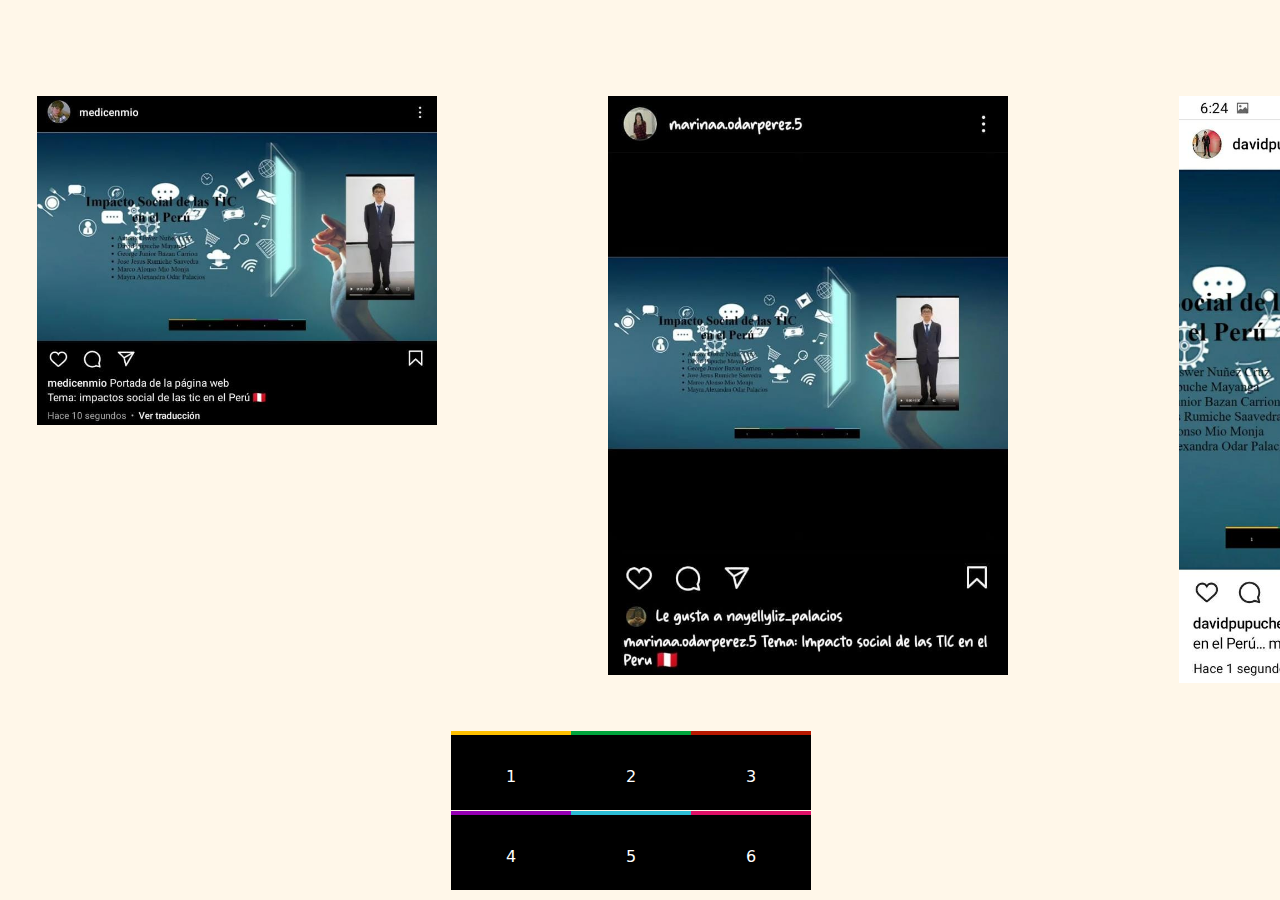
<file: anexos.html>
<!DOCTYPE html>
<html lang="en">

<head>
    <meta charset="UTF-8">
    <meta name="viewport" content="width=device-width, initial-scale=1.0">
    <link rel="stylesheet" href="./anexos.css">
    <title>Anexos</title>
</head>

<body>
    <main>
        <div class="container-img">
            <img src="./foto1.jpeg" alt="captura1">
            <img src="./foto2.jpeg" alt="captura2">
            <img src="./foto3.jpeg" alt="captura3">
        </div>
        <section class="seccion-navegacion">
            <ul class="navegacion">
                <li><a class="opcion home" href="./index.html" data-title="1"><span>
                            <span>1</span>
                        </span></a></li>
                <li>
                    <a class="opcion mapa" href="./mapa_mental.html" data-title="2">
                        <span>
                            <span>2</span>
                        </span>
                    </a>
                </li>
                <li><a class="opcion economia" href="./economia.html" data-title="3">
                        <span>
                            <span>3</span>
                        </span>
                    </a>
                </li>
                <li>
                    <a class="opcion educacion" href="./educacion.html" data-title="4">
                        <span>
                            <span>4</span>
                        </span>
                    </a>
                </li>
                <li><a class="opcion salud" href="./salud.html" data-title="5">
                        <span>
                            <span>5</span>
                        </span>
                    </a></li>
                <li><a class="opcion anexos" href="./anexos.html" data-title="6">
                        <span>
                            <span>6</span>
                        </span>
                    </a></li>
            </ul>
        </section>
    </main>
</body>

</html>
</file>
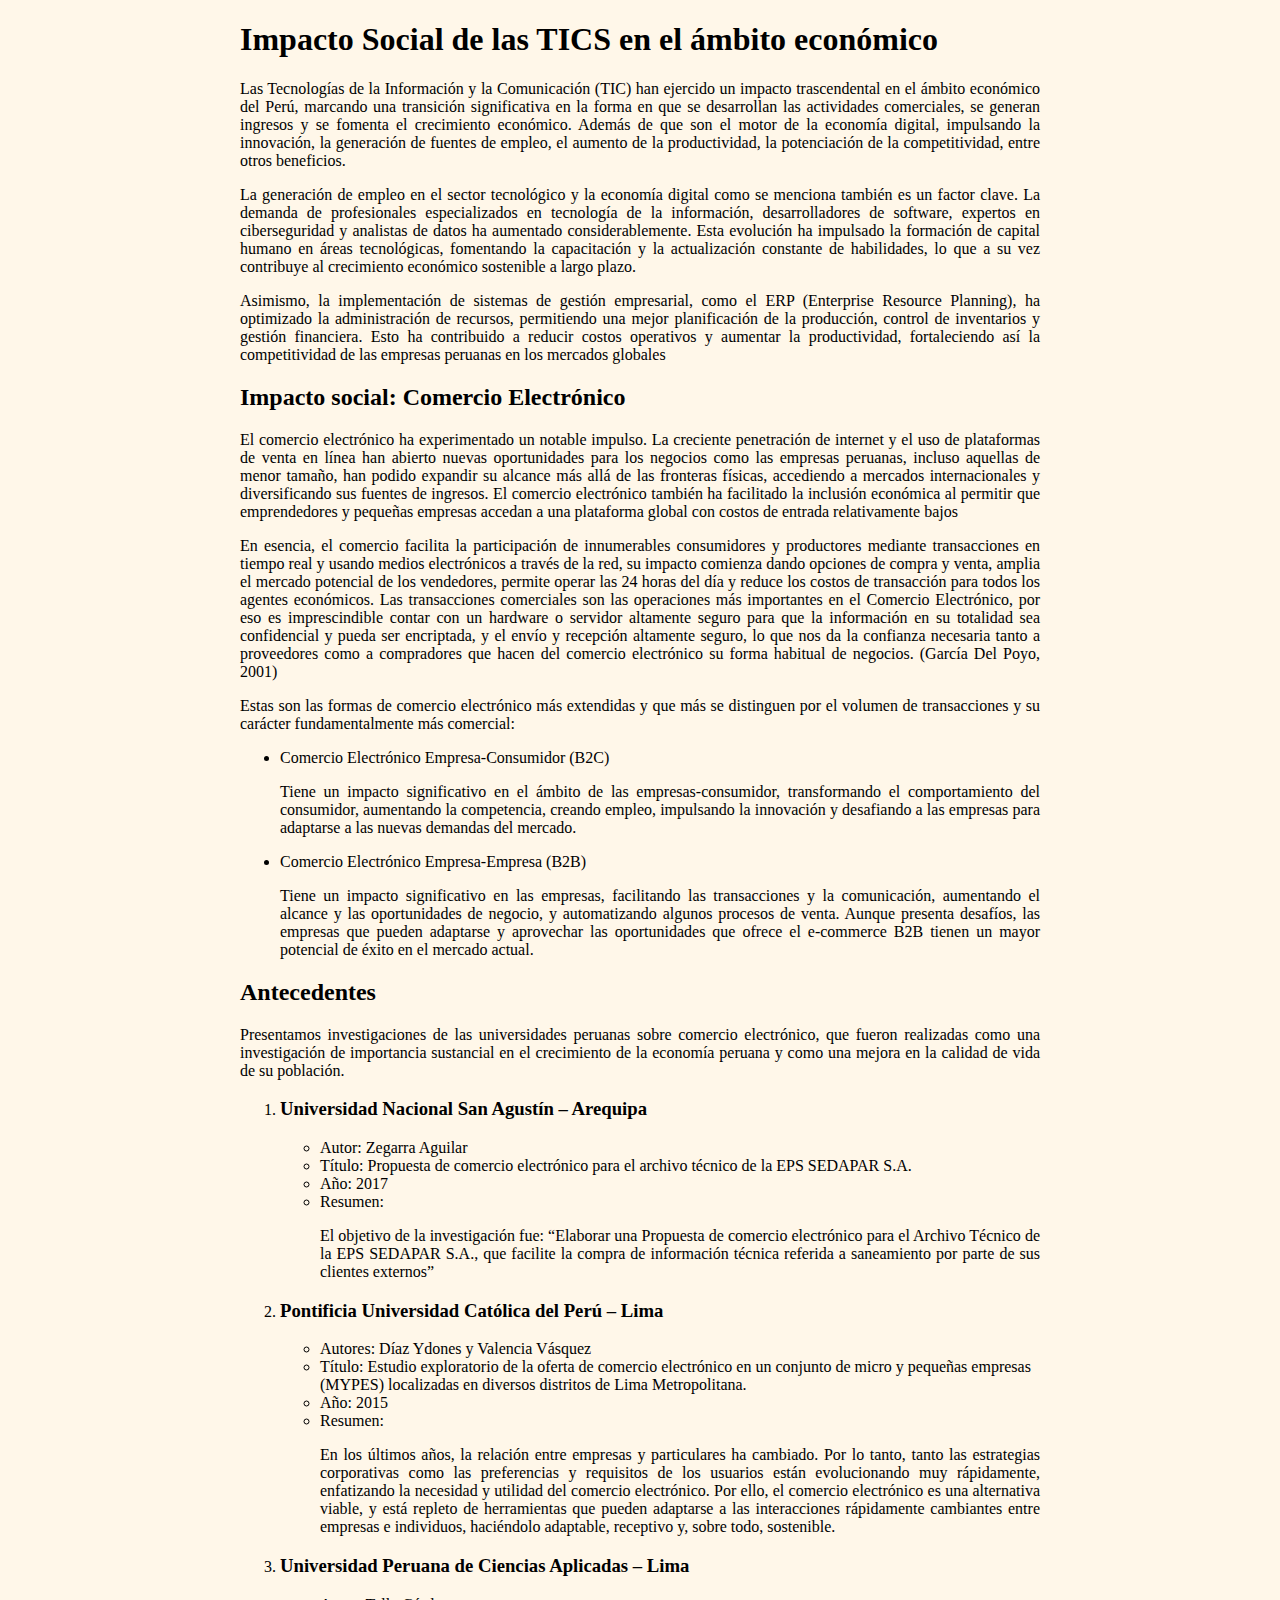
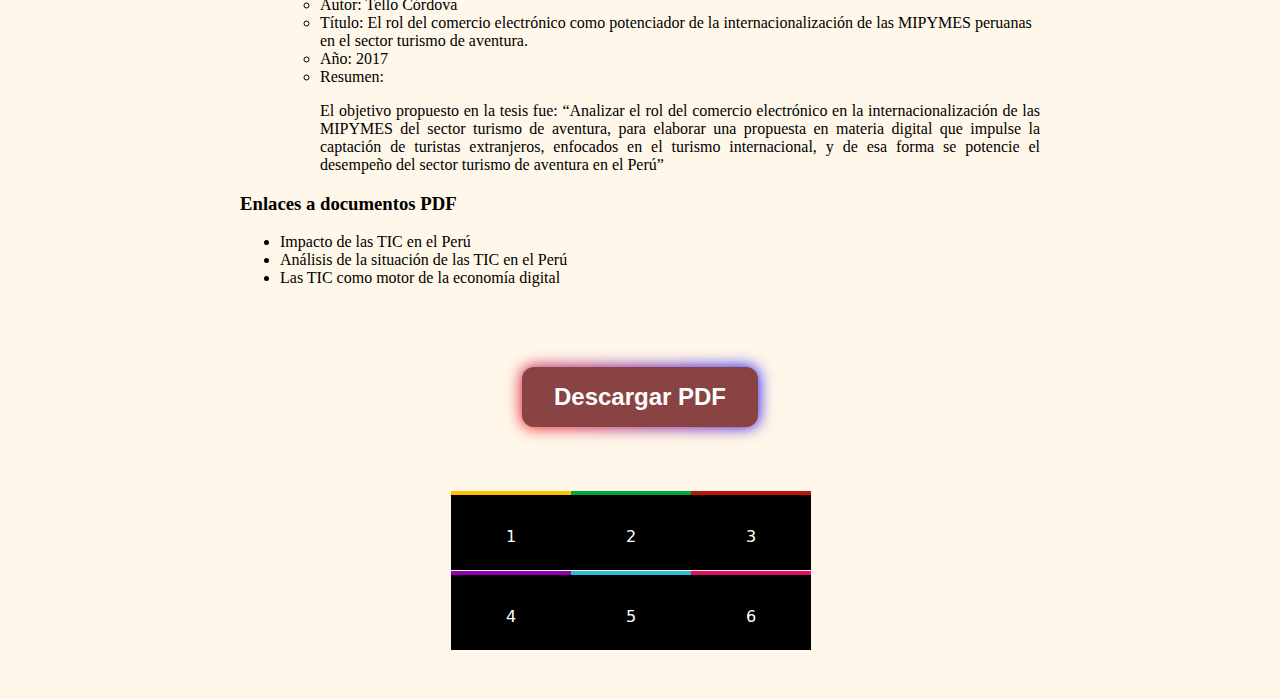
<file: economia.html>
<!DOCTYPE html>
<html lang="en">

<head>
    <meta charset="UTF-8">
    <meta name="viewport" content="width=device-width, initial-scale=1.0">
    <link rel="stylesheet" href="./economia.css">
    <title>Impacto en la economía</title>
</head>

<body>
    <main>
        <h1>Impacto Social de las TICS en el ámbito económico</h1>
        <section>
            <p>
                Las Tecnologías de la Información y la Comunicación (TIC) han ejercido un impacto
                trascendental en el ámbito económico del Perú, marcando una transición significativa en la
                forma en que se desarrollan las actividades comerciales, se generan ingresos y se fomenta el
                crecimiento económico. Además de que son el motor de la economía digital, impulsando la
                innovación, la generación de fuentes de empleo, el aumento de la productividad, la
                potenciación de la competitividad, entre otros beneficios.
            </p>
            <p>
                La generación de empleo en el sector tecnológico y la economía digital como se menciona
                también es un factor clave. La demanda de profesionales especializados en tecnología de la
                información, desarrolladores de software, expertos en ciberseguridad y analistas de datos ha
                aumentado considerablemente. Esta evolución ha impulsado la formación de capital humano
                en áreas tecnológicas, fomentando la capacitación y la actualización constante de habilidades,
                lo que a su vez contribuye al crecimiento económico sostenible a largo plazo.

            </p>
            <p>
                Asimismo, la implementación de sistemas de gestión empresarial, como el ERP (Enterprise
                Resource Planning), ha optimizado la administración de recursos, permitiendo una mejor
                planificación de la producción, control de inventarios y gestión financiera. Esto ha contribuido
                a reducir costos operativos y aumentar la productividad, fortaleciendo así la competitividad de
                las empresas peruanas en los mercados globales
            </p>
        </section>
        <section>
            <h2>Impacto social: Comercio Electrónico</h2>
            <p>
                El comercio electrónico ha experimentado un notable impulso. La creciente penetración de
                internet y el uso de plataformas de venta en línea han abierto nuevas oportunidades para los
                negocios como las empresas peruanas, incluso aquellas de menor tamaño, han podido
                expandir su alcance más allá de las fronteras físicas, accediendo a mercados internacionales y
                diversificando sus fuentes de ingresos. El comercio electrónico también ha facilitado la
                inclusión económica al permitir que emprendedores y pequeñas empresas accedan a una
                plataforma global con costos de entrada relativamente bajos
            </p>
            <p>
                En esencia, el comercio facilita la participación de innumerables consumidores y productores
                mediante transacciones en tiempo real y usando medios electrónicos a través de la red, su
                impacto comienza dando opciones de compra y venta, amplia el mercado potencial de los
                vendedores, permite operar las 24 horas del día y reduce los costos de transacción para todos
                los agentes económicos. Las transacciones comerciales son las operaciones más importantes
                en el Comercio Electrónico, por eso es imprescindible contar con un hardware o servidor
                altamente seguro para que la información en su totalidad sea confidencial y pueda ser
                encriptada, y el envío y recepción altamente seguro, lo que nos da la confianza necesaria tanto
                a proveedores como a compradores que hacen del comercio electrónico su forma habitual de
                negocios. (García Del Poyo, 2001)
            </p>
            <p>
                Estas son las formas de comercio electrónico más extendidas y que más se distinguen por el
                volumen de transacciones y su carácter fundamentalmente más comercial:
            <ul>
                <li>Comercio Electrónico Empresa-Consumidor (B2C)
                    <p>
                        Tiene un impacto significativo en el ámbito de las empresas-consumidor,
                        transformando el comportamiento del consumidor, aumentando la competencia,
                        creando empleo, impulsando la innovación y desafiando a las empresas para
                        adaptarse a las nuevas demandas del mercado.
                    </p>
                </li>
                <li>Comercio Electrónico Empresa-Empresa (B2B)
                    <p>
                        Tiene un impacto significativo en las empresas, facilitando las transacciones y la
                        comunicación, aumentando el alcance y las oportunidades de negocio, y
                        automatizando algunos procesos de venta. Aunque presenta desafíos, las empresas
                        que pueden adaptarse y aprovechar las oportunidades que ofrece el e-commerce B2B
                        tienen un mayor potencial de éxito en el mercado actual.
                    </p>
                </li>
            </ul>
            </p>
        </section>
        <section>
            <h2>Antecedentes</h2>
            <p>
                Presentamos investigaciones de las universidades peruanas sobre comercio electrónico, que
                fueron realizadas como una investigación de importancia sustancial en el crecimiento de la
                economía peruana y como una mejora en la calidad de vida de su población.
            </p>
            <ol>
                <li>
                    <h3>Universidad Nacional San Agustín – Arequipa</h3>
                    <ul>
                        <li>Autor: Zegarra Aguilar</li>
                        <li>Título: Propuesta de comercio electrónico para el archivo técnico de la EPS SEDAPAR S.A.
                        </li>
                        <li>Año: 2017</li>
                        <li>Resumen:</li>
                        <p>El objetivo de la investigación fue: “Elaborar una Propuesta de comercio electrónico para el
                            Archivo Técnico de la EPS SEDAPAR S.A., que facilite la compra de información técnica
                            referida a saneamiento por parte de sus clientes externos”</p>
                    </ul>
                </li>
                <li>
                    <h3>Pontificia Universidad Católica del Perú – Lima</h3>
                    <ul>
                        <li>Autores: Díaz Ydones y Valencia Vásquez</li>
                        <li>Título: Estudio exploratorio de la oferta de comercio electrónico en un conjunto de micro y
                            pequeñas empresas (MYPES) localizadas en diversos distritos de Lima Metropolitana.</li>
                        <li>Año: 2015</li>
                        <li>Resumen:</li>
                        <p>En los últimos años, la relación entre empresas y particulares ha cambiado. Por lo tanto,
                            tanto las estrategias corporativas como las preferencias y requisitos de los usuarios están
                            evolucionando muy rápidamente, enfatizando la necesidad y utilidad del comercio electrónico.
                            Por ello, el comercio electrónico es una alternativa viable, y está repleto de herramientas
                            que pueden adaptarse a las interacciones rápidamente cambiantes entre empresas e individuos,
                            haciéndolo adaptable, receptivo y, sobre todo, sostenible.</p>
                    </ul>
                </li>
                <li>
                    <h3>Universidad Peruana de Ciencias Aplicadas – Lima</h3>
                    <ul>
                        <li>Autor: Tello Córdova</li>
                        <li>Título: El rol del comercio electrónico como potenciador de la internacionalización de las
                            MIPYMES peruanas en el sector turismo de aventura.</li>
                        <li>Año: 2017</li>
                        <li>Resumen:</li>
                        <p>El objetivo propuesto en la tesis fue: “Analizar el rol del comercio electrónico en la
                            internacionalización de las MIPYMES del sector turismo de aventura, para elaborar una
                            propuesta en materia digital que impulse la captación de turistas extranjeros, enfocados en
                            el turismo internacional, y de esa forma se potencie el desempeño del sector turismo de
                            aventura en el Perú”</p>
                    </ul>
                </li>
            </ol>
        </section>
        <section>
            <h3>Enlaces a documentos PDF</h3>

            <ul>
                <li>
                    <a href="https://cendoc.esan.edu.pe/fulltext/e-documents/tic.pdf">
                        Impacto de las TIC en el Perú
                    </a>
                </li>
                <li>
                    <a
                        href="https://repositorio.usmp.edu.pe/bitstream/handle/20.500.12727/9775/donayre_paa.pdf?sequence=1&isAllowed=y">
                        Análisis de la situación de las TIC en el Perú
                    </a>
                </li>
                <li>
                    <a href="https://www.telecomunicaciones.gob.ec/las-tic-como-motor-de-la-economia-digital/">
                        Las TIC como motor de la economía digital
                    </a>
                </li>
            </ul>
        </section>
        <div class="container-button">
            <button>
                <a class="button-descarga" download="impacto social de las TICS"
                    href="./info de impacto social de las TIC.pdf">Descargar PDF</a>
            </button>
        </div>
        <section class="seccion-navegacion">
            <ul class="navegacion">
                <li><a class="opcion home" href="./index.html" data-title="1"><span>
                            <span>1</span>
                        </span></a></li>
                <li>
                    <a class="opcion mapa" href="./mapa_mental.html" data-title="2">
                        <span>
                            <span>2</span>
                        </span>
                    </a>
                </li>
                <li><a class="opcion economia" href="./economia.html" data-title="3">
                        <span>
                            <span>3</span>
                        </span>
                    </a>
                </li>
                <li>
                    <a class="opcion educacion" href="./educacion.html" data-title="4">
                        <span>
                            <span>4</span>
                        </span>
                    </a>
                </li>
                <li><a class="opcion salud" href="./salud.html" data-title="5">
                        <span>
                            <span>5</span>
                        </span>
                    </a></li>
                <li><a class="opcion anexos" href="./anexos.html" data-title="6">
                        <span>
                            <span>6</span>
                        </span>
                    </a></li>
            </ul>
        </section>
    </main>
</body>

</html>
</file>
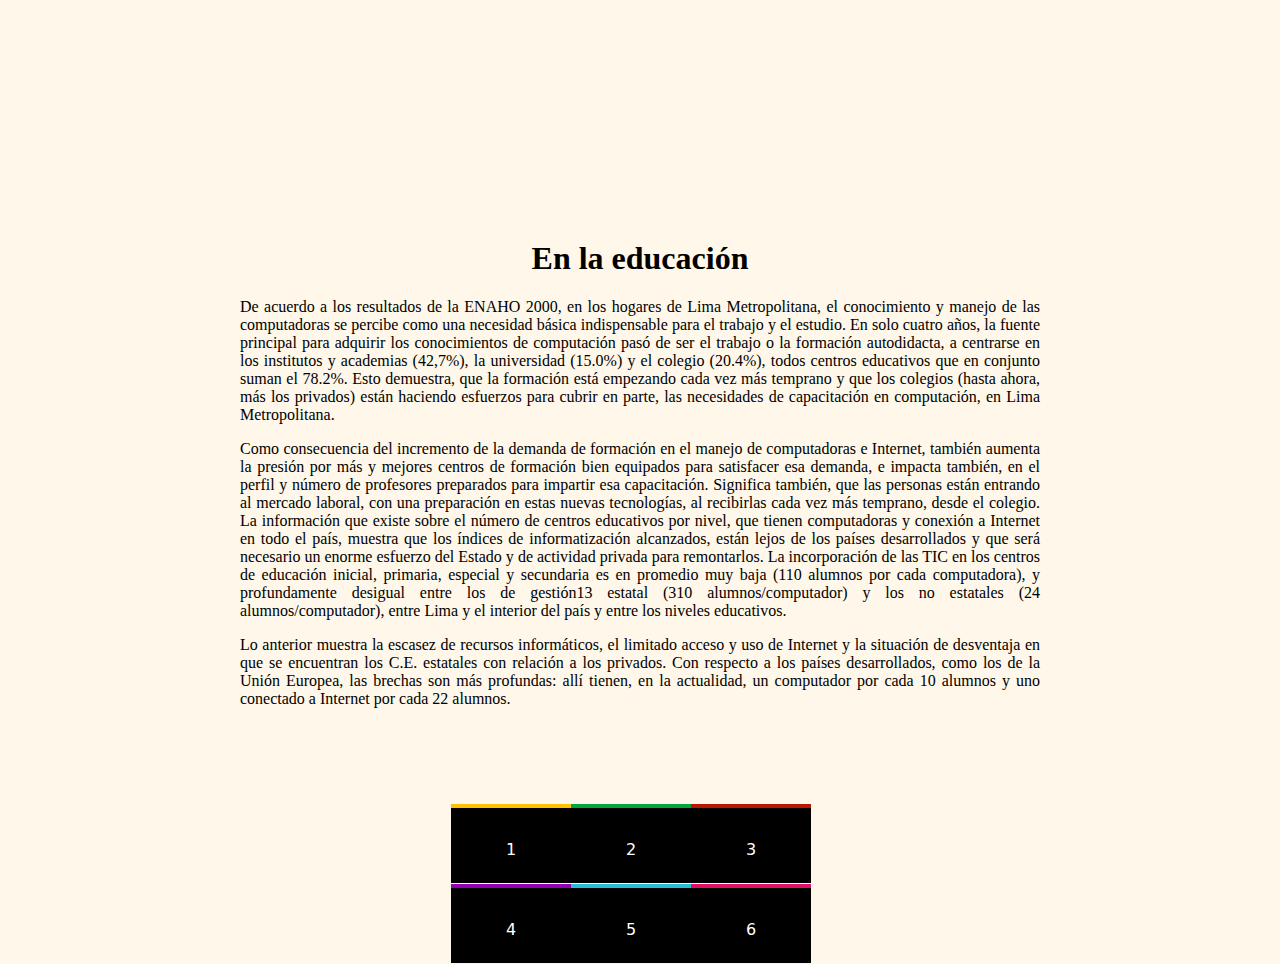
<file: educacion.html>
<!DOCTYPE html>
<html lang="en">

<head>
    <meta charset="UTF-8">
    <meta name="viewport" content="width=device-width, initial-scale=1.0">
    <link rel="stylesheet" href="./educación.css">
    <title>Impacto en la educación</title>
</head>

<body>
    <main>
        <h1>En la educación</h1>
        <p>

            De acuerdo a los resultados de la ENAHO 2000, en los hogares de Lima Metropolitana,
            el conocimiento y manejo de las computadoras se percibe como una necesidad básica
            indispensable para el trabajo y el estudio. En solo cuatro años, la fuente principal
            para adquirir los conocimientos de computación pasó de ser el trabajo o la formación
            autodidacta, a centrarse en los institutos y academias (42,7%), la universidad (15.0%)
            y el colegio (20.4%), todos centros educativos que en conjunto suman el 78.2%. Esto
            demuestra, que la formación está empezando cada vez más temprano y que los
            colegios (hasta ahora, más los privados) están haciendo esfuerzos para cubrir en
            parte, las necesidades de capacitación en computación, en Lima Metropolitana.
        </p>
        <p>
            Como consecuencia del incremento de la demanda de formación en el manejo de
            computadoras e Internet, también aumenta la presión por más y mejores centros de
            formación bien equipados para satisfacer esa demanda, e impacta también, en el
            perfil y número de profesores preparados para impartir esa capacitación. Significa
            también, que las personas están entrando al mercado laboral, con una preparación
            en estas nuevas tecnologías, al recibirlas cada vez más temprano, desde el colegio.
            La información que existe sobre el número de centros educativos por nivel, que
            tienen computadoras y conexión a Internet en todo el país, muestra que los índices
            de informatización alcanzados, están lejos de los países desarrollados y que será
            necesario un enorme esfuerzo del Estado y de actividad privada para remontarlos.
            La incorporación de las TIC en los centros de educación inicial, primaria, especial y
            secundaria es en promedio muy baja (110 alumnos por cada computadora), y
            profundamente desigual entre los de gestión13 estatal (310 alumnos/computador) y
            los no estatales (24 alumnos/computador), entre Lima y el interior del país y entre
            los niveles educativos.
        </p>
        <p>
            Lo anterior muestra la escasez de recursos informáticos, el limitado acceso y
            uso de Internet y la situación de desventaja en que se encuentran los C.E.
            estatales con relación a los privados. Con respecto a los países desarrollados,
            como los de la Unión Europea, las brechas son más profundas: allí tienen, en la
            actualidad, un computador por cada 10 alumnos y uno conectado a Internet por
            cada 22 alumnos.
        </p>
        <section class="seccion-navegacion">
            <ul class="navegacion">
                <li><a class="opcion home" href="./index.html" data-title="1"><span>
                            <span>1</span>
                        </span></a></li>
                <li>
                    <a class="opcion mapa" href="./mapa_mental.html" data-title="2">
                        <span>
                            <span>2</span>
                        </span>
                    </a>
                </li>
                <li><a class="opcion economia" href="./economia.html" data-title="3">
                        <span>
                            <span>3</span>
                        </span>
                    </a>
                </li>
                <li>
                    <a class="opcion educacion" href="./educacion.html" data-title="4">
                        <span>
                            <span>4</span>
                        </span>
                    </a>
                </li>
                <li><a class="opcion salud" href="./salud.html" data-title="5">
                        <span>
                            <span>5</span>
                        </span>
                    </a></li>
                <li><a class="opcion anexos" href="./anexos.html" data-title="6">
                        <span>
                            <span>6</span>
                        </span>
                    </a></li>
            </ul>
        </section>
    </main>
</body>

</html>
</file>
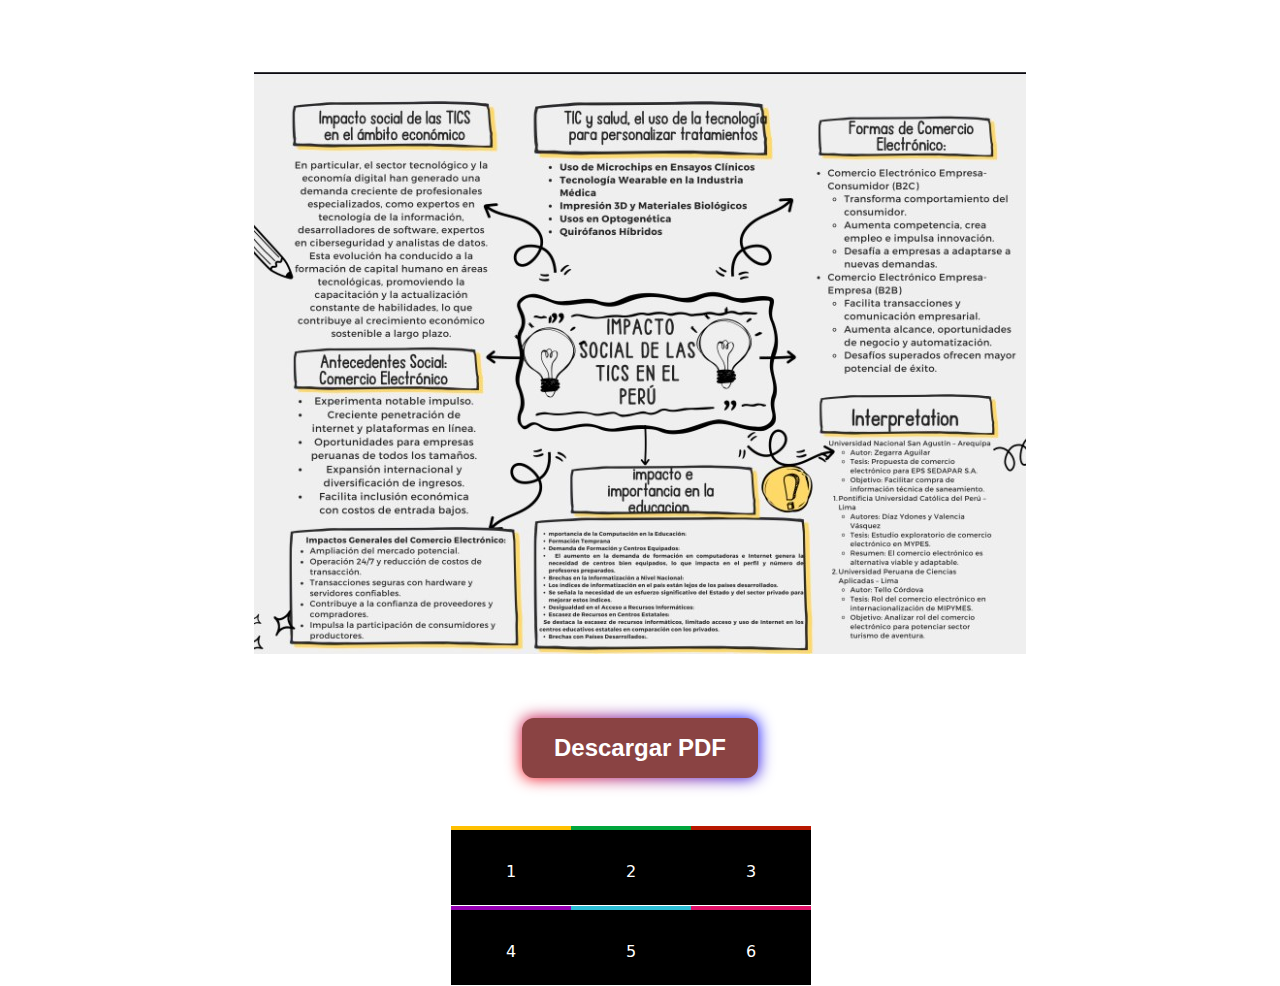
<file: mapa_mental.html>
<!DOCTYPE html>
<html lang="es">

<head>
    <meta charset="UTF-8">
    <meta name="viewport" content="width=device-width, initial-scale=1.0">
    <link rel="stylesheet" href="./mapa_mental.css">
    <title>Mapa mental</title>
</head>

<body>
    <main>
        <img src="./mapa_mental.webp" alt="">
        <div class="container-button">
            <button>
                <a download="Mapa mental TIC" href="./mapa_mental.html">Descargar PDF</a>
            </button>
        </div>
        <section class="seccion-navegacion">
            <ul class="navegacion">
                <li><a class="opcion home" href="./index.html" data-title="1"><span>
                            <span>1</span>
                        </span></a></li>
                <li>
                    <a class="opcion mapa" href="./mapa_mental.html" data-title="2">
                        <span>
                            <span>2</span>
                        </span>
                    </a>
                </li>
                <li><a class="opcion economia" href="./economia.html" data-title="3">
                        <span>
                            <span>3</span>
                        </span>
                    </a>
                </li>
                <li>
                    <a class="opcion educacion" href="./educacion.html" data-title="4">
                        <span>
                            <span>4</span>
                        </span>
                    </a>
                </li>
                <li><a class="opcion salud" href="./salud.html" data-title="5">
                        <span>
                            <span>5</span>
                        </span>
                    </a></li>
                <li><a class="opcion anexos" href="./anexos.html" data-title="6">
                        <span>
                            <span>6</span>
                        </span>
                    </a></li>
            </ul>
        </section>

    </main>
</body>

</html>
</file>
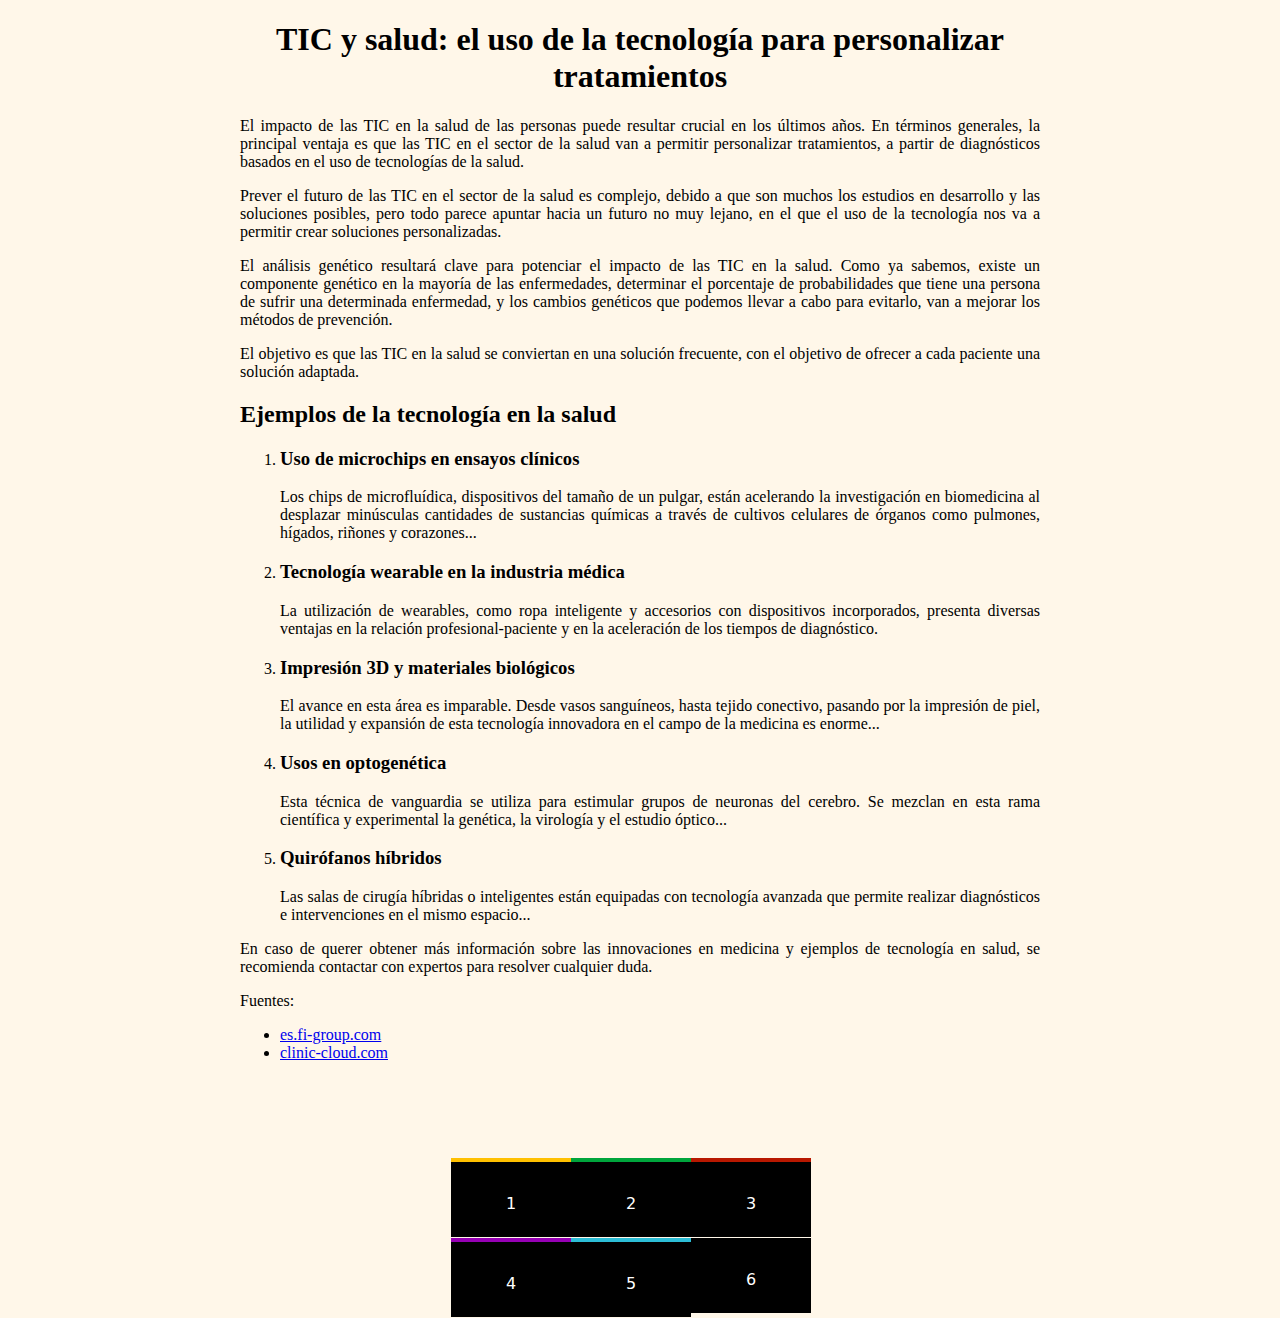
<file: salud.html>
<!DOCTYPE html>
<html lang="en">

<head>
    <meta charset="UTF-8">
    <meta name="viewport" content="width=device-width, initial-scale=1.0">
    <link rel="stylesheet" href="./salud.css">
    <title>Impacto en la salud</title>
</head>

<body>
    <main>
        <article>
            <h1>TIC y salud: el uso de la tecnología para personalizar tratamientos</h1>

            <p>El impacto de las TIC en la salud de las personas puede resultar crucial en los últimos años. En términos
                generales, la principal ventaja es que las TIC en el sector de la salud van a permitir personalizar
                tratamientos, a partir de diagnósticos basados en el uso de tecnologías de la salud.</p>

            <p>Prever el futuro de las TIC en el sector de la salud es complejo, debido a que son muchos los estudios en
                desarrollo y las soluciones posibles, pero todo parece apuntar hacia un futuro no muy lejano, en el que
                el uso de la tecnología nos va a permitir crear soluciones personalizadas.</p>

            <p>El análisis genético resultará clave para potenciar el impacto de las TIC en la salud. Como ya sabemos,
                existe un componente genético en la mayoría de las enfermedades, determinar el porcentaje de
                probabilidades que tiene una persona de sufrir una determinada enfermedad, y los cambios genéticos que
                podemos llevar a cabo para evitarlo, van a mejorar los métodos de prevención.</p>

            <p>El objetivo es que las TIC en la salud se conviertan en una solución frecuente, con el objetivo de
                ofrecer a cada paciente una solución adaptada.</p>

            <h2>Ejemplos de la tecnología en la salud</h2>

            <ol>
                <li>
                    <h3>Uso de microchips en ensayos clínicos</h3>
                    <p>Los chips de microfluídica, dispositivos del tamaño de un pulgar, están acelerando la
                        investigación en biomedicina al desplazar minúsculas cantidades de sustancias químicas a través
                        de cultivos celulares de órganos como pulmones, hígados, riñones y corazones...</p>
                </li>

                <li>
                    <h3>Tecnología wearable en la industria médica</h3>
                    <p>La utilización de wearables, como ropa inteligente y accesorios con dispositivos incorporados,
                        presenta diversas ventajas en la relación profesional-paciente y en la aceleración de los
                        tiempos de diagnóstico.</p>
                </li>

                <li>
                    <h3>Impresión 3D y materiales biológicos</h3>
                    <p>El avance en esta área es imparable. Desde vasos sanguíneos, hasta tejido conectivo, pasando por
                        la impresión de piel, la utilidad y expansión de esta tecnología innovadora en el campo de la
                        medicina es enorme...</p>
                </li>

                <li>
                    <h3>Usos en optogenética</h3>
                    <p>Esta técnica de vanguardia se utiliza para estimular grupos de neuronas del cerebro. Se mezclan
                        en esta rama científica y experimental la genética, la virología y el estudio óptico...</p>
                </li>

                <li>
                    <h3>Quirófanos híbridos</h3>
                    <p>Las salas de cirugía híbridas o inteligentes están equipadas con tecnología avanzada que permite
                        realizar diagnósticos e intervenciones en el mismo espacio...</p>
                </li>
            </ol>

            <p>En caso de querer obtener más información sobre las innovaciones en medicina y ejemplos de tecnología en
                salud, se recomienda contactar con expertos para resolver cualquier duda.</p>

            <footer>
                <p>Fuentes:</p>
                <ul>
                    <li><a href="https://es.fi-group.com/innovaciones-en-la-medicina/"
                            target="_blank">es.fi-group.com</a></li>
                    <li><a href="https://clinic-cloud.com/blog/las-tic-en-el-sector-salud-impacto-sistema-sanitario/#:~:text=El%20impacto%20de%20las%20TIC,de%20tecnolog%C3%ADas%20de%20la%20salud"
                            target="_blank">clinic-cloud.com</a></li>
                </ul>
            </footer>
        </article>
        <section class="seccion-navegacion">
            <ul class="navegacion">
                <li><a class="opcion home" href="./index.html" data-title="1"><span>
                            <span>1</span>
                        </span></a></li>
                <li>
                    <a class="opcion mapa" href="./mapa_mental.html" data-title="2">
                        <span>
                            <span>2</span>
                        </span>
                    </a>
                </li>
                <li><a class="opcion economia" href="./economia.html" data-title="3">
                        <span>
                            <span>3</span>
                        </span>
                    </a>
                </li>
                <li>
                    <a class="opcion educacion" href="./educacion.html" data-title="4">
                        <span>
                            <span>4</span>
                        </span>
                    </a>
                </li>
                <li><a class="opcion salud" href="./salud.html" data-title="5">
                        <span>
                            <span>5</span>
                        </span>
                    </a></li>
                <li><a class="opcion anexos" href="./anexos.html" data-title="6">
                        <span>
                            <span>6</span>
                        </span>
                    </a></li>
            </ul>
        </section>
    </main>
</body>

</html>
</file>
<file: anexos.css>
body {
    background-color: #fff7e9;
}

.container-img {
    width: 100rem;
    display: grid;
    grid-template-columns: repeat(3, 2fr);
    justify-items: center;
    gap: 7rem;
    margin: 0 auto;
    margin-top: 6rem;
}

img {
    width: 25rem;
}

.seccion-navegacion {
    position: relative;
    width: 42vw;
    height: 5rem;
    margin: 0 auto;
    top: 2rem;
    font-size: 1rem;
}

.opcion {
    display: block;
    position: relative;
    height: 76px;
    width: 120px;
    margin: 0;
    overflow: hidden;
}

/* Bordes superiores */

.opcion.home {
    border-top: #ffc000 0.3em solid;
}

.opcion.economia {
    border-top: #b81800 0.3em solid;
}

.opcion.mapa {
    border-top: #00a53c 0.3em solid;
}

.opcion.educacion {
    border-top: #9600b4 0.3em solid;
}

.opcion.salud {
    border-top: #2cbdd6 0.3em solid;
}

.opcion.anexos {
    border-top: #df1167 0.3em solid;
}


/* Atributos y transición */

.opcion>span {
    display: block;
    position: absolute;
    overflow: hidden;
    left: 0;
    top: 0;
    width: 100%;
    height: 0%;
    transition: 0.5s ease-in-out;
    -webkit-transition: 0.5s ease-in-out;
}

.opcion:after,
.opcion>span>span {
    display: block;
    text-align: center;
    border-radius: 0em;
    padding: 2em 0 1.5em;
}

.opcion:after {
    content: attr(data-title);
    width: 100%;
    background: #000;
    color: #fff;
}

.opcion>span>span {
    width: 120px;
    color: #fff;
}

.opcion.home>span>span {
    background: #ffc000;
}

.opcion.mapa>span>span {
    background: #00a53c;
}

.opcion.economia>span>span {
    background: #b81800;
}

.opcion.educacion>span>span {
    background: #9600b4;
}

.opcion.salud>span>span {
    background: #2cbdd6;
}

.opcion.anexos>span>span {
    background: #df1167;
}

/* Lo que pasa con hover */

.opcion:hover>span {
    height: 100%;
}

/* Dando formato a lista */

.navegacion {
    list-style-type: none;
    margin-left: 5rem;
    padding: 0;
}

.navegacion li a {
    display: inline;
    float: left;
    text-decoration: none;
    font-family: sans;
}
</file>
<file: economia.css>
body{
    background-color: #fff7e9;
}

main{
    width: 50rem;
    margin: 0 auto;
}

p{
    text-align: justify;
}

.container-button {
    display: flex;
    justify-content: center;
    align-items: center;
    width: 36rem;
    margin: 0 auto;
    margin-top: 5rem;
    margin-bottom: 2rem;
}

button {
    background-color: rgb(138, 67, 67);
    cursor: pointer;
    border: none;
    padding: 16px 32px;
    color: #fff;
    font-size: 24px;
    font-weight: bold;
    position: relative;
    border-radius: 12px;
    margin-bottom: 5rem;
}

a {
    text-decoration: none;
    color: rgb(0, 0, 0);
}

.button-descarga{
    color: white;
}

button::before {
    content: "";
    position: absolute;
    top: 0;
    left: 0;
    z-index: -1;
    width: 100%;
    height: 100%;
    background: linear-gradient(45deg,
            red, blue, deeppink, blue,
            red, blue, deeppink, blue);
    background-size: 800%;
    border-radius: 10px;
    filter: blur(8px);
    animation: glowing 20s linear infinite;
}

@keyframes glowing {
    0% {
        background-position: 0 0;
    }

    50% {
        background-position: 400% 0;
    }

    100% {
        background-position: 0 0;
    }
}

.seccion-navegacion {
    position: relative;
    width: 42vw;
    height: 5rem;
    margin: 0 auto;
    top: -3rem;
}

.opcion {
    display: block;
    position: relative;
    height: 76px;
    width: 120px;
    margin: 0;
    overflow: hidden;
}

/* Bordes superiores */

.opcion.home {
    border-top: #ffc000 0.3em solid;
}

.opcion.economia {
    border-top: #b81800 0.3em solid;
}

.opcion.mapa {
    border-top: #00a53c 0.3em solid;
}

.opcion.educacion {
    border-top: #9600b4 0.3em solid;
}

.opcion.salud {
    border-top: #2cbdd6 0.3em solid;
}
.opcion.anexos {
    border-top: #df1167 0.3em solid;
}


/* Atributos y transición */

.opcion>span {
    display: block;
    position: absolute;
    overflow: hidden;
    left: 0;
    top: 0;
    width: 100%;
    height: 0%;
    transition: 0.5s ease-in-out;
    -webkit-transition: 0.5s ease-in-out;
}

.opcion:after,
.opcion>span>span {
    display: block;
    text-align: center;
    border-radius: 0em;
    padding: 2em 0 1.5em;
}

.opcion:after {
    content: attr(data-title);
    width: 100%;
    background: #000;
    color: #fff;
}

.opcion>span>span {
    width: 120px;
    color: #fff;
}

.opcion.home>span>span {
    background: #ffc000;
}

.opcion.mapa>span>span {
    background: #00a53c;
}

.opcion.economia>span>span {
    background: #b81800;
}

.opcion.educacion>span>span {
    background: #9600b4;
}

.opcion.salud>span>span {
    background: #2cbdd6;
}

.opcion.anexos>span>span {
    background: #df1167;
}

/* Lo que pasa con hover */

.opcion:hover>span {
    height: 100%;
}

/* Dando formato a lista */

.navegacion {
    list-style-type: none;
    margin-left: 5rem;
    padding: 0;
}

.navegacion li a {
    display: inline;
    float: left;
    text-decoration: none;
    font-family: sans;
}
</file>
<file: educación.css>
body{
    background-color: #fff7e9;
}

main{
    width: 50rem;
    margin: 0 auto;
    margin-top: 15rem;
}

h1{
    text-align: center;
}

p{
    text-align: justify;
}

.seccion-navegacion {
    position: relative;
    width: 42vw;
    height: 5rem;
    margin: 0 auto;
    top: 5rem;
}

.opcion {
    display: block;
    position: relative;
    height: 76px;
    width: 120px;
    margin: 0;
    overflow: hidden;
}

/* Bordes superiores */

.opcion.home {
    border-top: #ffc000 0.3em solid;
}

.opcion.economia {
    border-top: #b81800 0.3em solid;
}

.opcion.mapa {
    border-top: #00a53c 0.3em solid;
}

.opcion.educacion {
    border-top: #9600b4 0.3em solid;
}

.opcion.salud {
    border-top: #2cbdd6 0.3em solid;
}
.opcion.anexos {
    border-top: #df1167 0.3em solid;
}


/* Atributos y transición */

.opcion>span {
    display: block;
    position: absolute;
    overflow: hidden;
    left: 0;
    top: 0;
    width: 100%;
    height: 0%;
    transition: 0.5s ease-in-out;
    -webkit-transition: 0.5s ease-in-out;
}

.opcion:after,
.opcion>span>span {
    display: block;
    text-align: center;
    border-radius: 0em;
    padding: 2em 0 1.5em;
}

.opcion:after {
    content: attr(data-title);
    width: 100%;
    background: #000;
    color: #fff;
}

.opcion>span>span {
    width: 120px;
    color: #fff;
}

.opcion.home>span>span {
    background: #ffc000;
}

.opcion.mapa>span>span {
    background: #00a53c;
}

.opcion.economia>span>span {
    background: #b81800;
}

.opcion.educacion>span>span {
    background: #9600b4;
}

.opcion.salud>span>span {
    background: #2cbdd6;
}

.opcion.anexos>span>span {
    background: #df1167;
}

/* Lo que pasa con hover */

.opcion:hover>span {
    height: 100%;
}

/* Dando formato a lista */

.navegacion {
    list-style-type: none;
    margin-left: 5rem;
    padding: 0;
}

.navegacion li a {
    display: inline;
    float: left;
    text-decoration: none;
    font-family: sans;
}
</file>
<file: mapa_mental.css>
main {
    height: 40rem;
    display: flex;
    flex-direction: column;
    gap: 4rem;
    padding: 4rem;
    align-items: center;
}

.container-button {
    display: flex;
    justify-content: center;
    align-items: center;
    width: 36rem;
    margin-bottom: 2rem;
}

button {
    background-color: rgb(138, 67, 67);
    cursor: pointer;
    border: none;
    padding: 16px 32px;
    color: #fff;
    font-size: 24px;
    font-weight: bold;
    position: relative;
    border-radius: 12px;
    margin-bottom: 5rem;
}

a {
    text-decoration: none;
    color: white;
}

button::before {
    content: "";
    position: absolute;
    top: 0;
    left: 0;
    z-index: -1;
    width: 100%;
    height: 100%;
    background: linear-gradient(45deg,
            red, blue, deeppink, blue,
            red, blue, deeppink, blue);
    background-size: 800%;
    border-radius: 10px;
    filter: blur(8px);
    animation: glowing 20s linear infinite;
}

@keyframes glowing {
    0% {
        background-position: 0 0;
    }

    50% {
        background-position: 400% 0;
    }

    100% {
        background-position: 0 0;
    }
}

.seccion-navegacion {
    position: relative;
    width: 42vw;
    height: 5rem;
    margin: 0 auto;
    top: -9rem;
}

.opcion {
    display: block;
    position: relative;
    height: 76px;
    width: 120px;
    margin: 0;
    overflow: hidden;
}

/* Bordes superiores */

.opcion.home {
    border-top: #ffc000 0.3em solid;
}

.opcion.economia {
    border-top: #b81800 0.3em solid;
}

.opcion.mapa {
    border-top: #00a53c 0.3em solid;
}

.opcion.educacion {
    border-top: #9600b4 0.3em solid;
}

.opcion.salud {
    border-top: #2cbdd6 0.3em solid;
}

.opcion.anexos {
    border-top: #df1167 0.3em solid;
}

/* Atributos y transición */

.opcion>span {
    display: block;
    position: absolute;
    overflow: hidden;
    left: 0;
    top: 0;
    width: 100%;
    height: 0%;
    transition: 0.5s ease-in-out;
    -webkit-transition: 0.5s ease-in-out;
}

.opcion:after,
.opcion>span>span {
    display: block;
    text-align: center;
    border-radius: 0em;
    padding: 2em 0 1.5em;
}

.opcion:after {
    content: attr(data-title);
    width: 100%;
    background: #000;
    color: #fff;
}

.opcion>span>span {
    width: 120px;
    color: #fff;
}

.opcion.home>span>span {
    background: #ffc000;
}

.opcion.mapa>span>span {
    background: #00a53c;
}

.opcion.economia>span>span {
    background: #b81800;
}

.opcion.educacion>span>span {
    background: #9600b4;
}

.opcion.salud>span>span {
    background: #2cbdd6;
}

.opcion.anexos>span>span {
    background: #df1167;
}
/* Lo que pasa con hover */

.opcion:hover>span {
    height: 100%;
}

/* Dando formato a lista */

.navegacion {
    list-style-type: none;
    margin-left: 5rem;
    padding: 0;
}

.navegacion li a {
    display: inline;
    float: left;
    text-decoration: none;
    font-family: sans;
}
</file>
<file: salud.css>
body{
    background-color: #fff7e9;
}

main{
    width: 50rem;
    margin: 0 auto;
}

h1{
    text-align: center;
}

p{
    text-align: justify;
}

.seccion-navegacion {
    position: relative;
    width: 42vw;
    height: 5rem;
    margin: 0 auto;
    top: 5rem;
}

.opcion {
    display: block;
    position: relative;
    height: 76px;
    width: 120px;
    margin: 0;
    overflow: hidden;
}

/* Bordes superiores */

.opcion.home {
    border-top: #ffc000 0.3em solid;
}

.opcion.economia {
    border-top: #b81800 0.3em solid;
}

.opcion.mapa {
    border-top: #00a53c 0.3em solid;
}

.opcion.educacion {
    border-top: #9600b4 0.3em solid;
}

.opcion.salud {
    border-top: #2cbdd6 0.3em solid;
}

/* Atributos y transición */

.opcion>span {
    display: block;
    position: absolute;
    overflow: hidden;
    left: 0;
    top: 0;
    width: 100%;
    height: 0%;
    transition: 0.5s ease-in-out;
    -webkit-transition: 0.5s ease-in-out;
}

.opcion:after,
.opcion>span>span {
    display: block;
    text-align: center;
    border-radius: 0em;
    padding: 2em 0 1.5em;
}

.opcion:after {
    content: attr(data-title);
    width: 100%;
    background: #000;
    color: #fff;
}

.opcion>span>span {
    width: 120px;
    color: #fff;
}

.opcion.home>span>span {
    background: #ffc000;
}

.opcion.mapa>span>span {
    background: #00a53c;
}

.opcion.economia>span>span {
    background: #b81800;
}

.opcion.educacion>span>span {
    background: #9600b4;
}

.opcion.salud>span>span {
    background: #2cbdd6;
}

.opcion.anexos>span>span {
    background: #df1167;
}
/* Lo que pasa con hover */

.opcion:hover>span {
    height: 100%;
}

/* Dando formato a lista */

.navegacion {
    list-style-type: none;
    margin-left: 5rem;
    padding: 0;
}

.navegacion li a {
    display: inline;
    float: left;
    text-decoration: none;
    font-family: sans;
}
</file>
